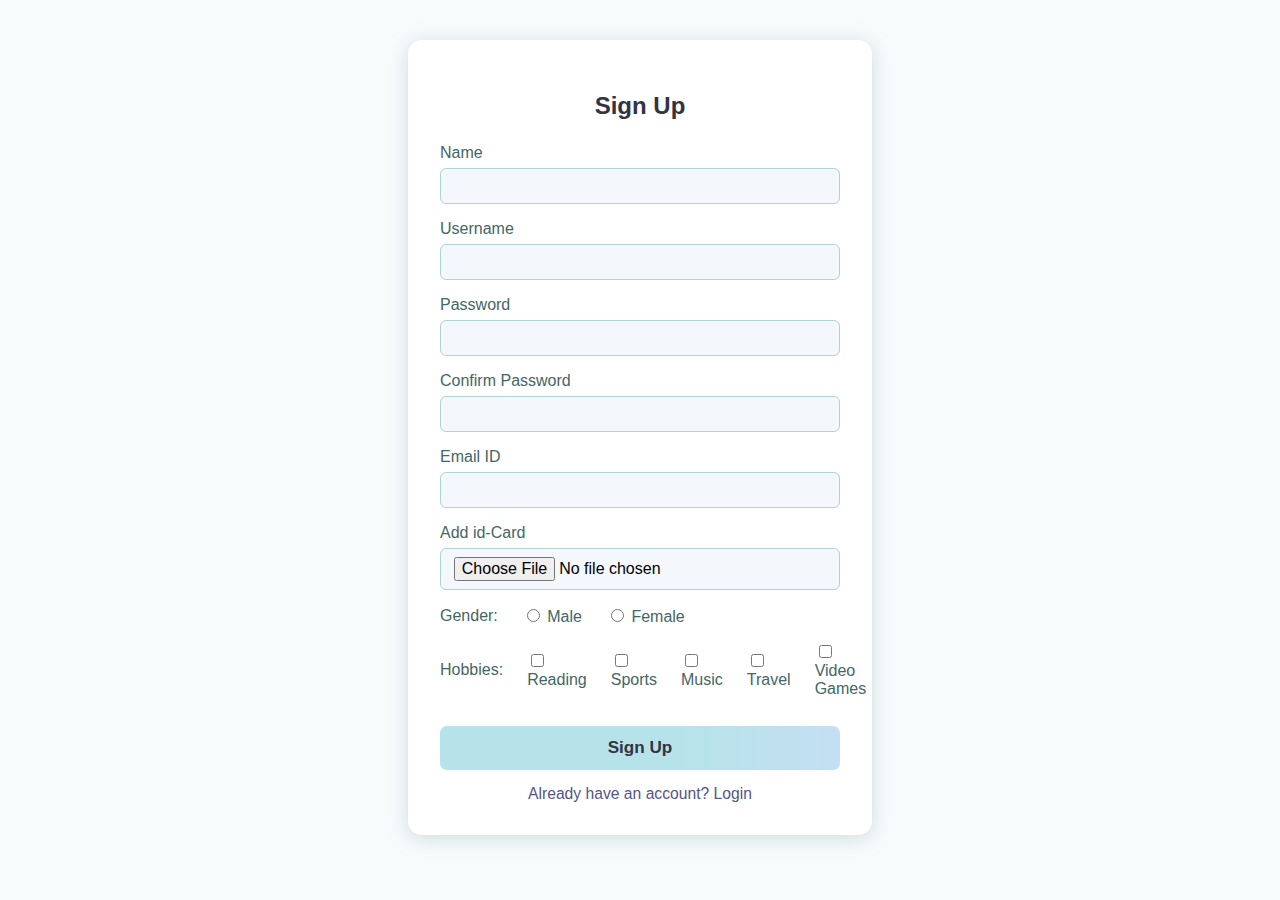
<file: IWP/Login_SignUp Page/index.html>
<!DOCTYPE html>
<html lang="en">
<head>
  <meta charset="UTF-8">
  <title>Sign Up</title>
  <link rel="stylesheet" href="style.css">
</head>
<body>
  <form class="form-container" action="login.html" method="get">
    <h2>Sign Up</h2>
    <div class="input-group">
      <label for="name">Name</label>
      <input type="text" id="name" name="name" required>
    </div>
    <div class="input-group">
      <label for="username">Username</label>
      <input type="text" id="username" name="username" required>
    </div>
    <div class="input-group">
      <label for="password">Password</label>
      <input type="password" id="password" name="password" required>
    </div>
    <div class="input-group">
      <label for="confirmpassword">Confirm Password</label>
      <input type="password" id="confirmpassword" name="confirmpassword" required>
    </div>
    <div class="input-group">
      <label for="email">Email ID</label>
      <input type="email" id="email" name="email" required>
    </div>
    <div class="input-group">
      <label for="aadhaar">Add id-Card</label>
      <input type="file" id="ID-CARD" name="ID-CARD" required>
    </div>
    <div class="input-group gender-group">
      <label>Gender:</label>
      <label><input type="radio" name="gender" value="Male" required> Male</label>
      <label><input type="radio" name="gender" value="Female"> Female</label>
    </div>
    <div class="input-group hobby-group">
      <label>Hobbies:</label>
      <label><input type="checkbox" name="hobbies" value="Reading"> Reading</label>
      <label><input type="checkbox" name="hobbies" value="Sports"> Sports</label>
      <label><input type="checkbox" name="hobbies" value="Music"> Music</label>
      <label><input type="checkbox" name="hobbies" value="Travel"> Travel</label>
      <label><input type="checkbox" name="hobbies" value="Playing Game"> Video Games</label>
    </div>
    <input type="submit" value="Sign Up">
    <a href="login.html">Already have an account? Login</a>
  </form>
</body>
</html>
</file>
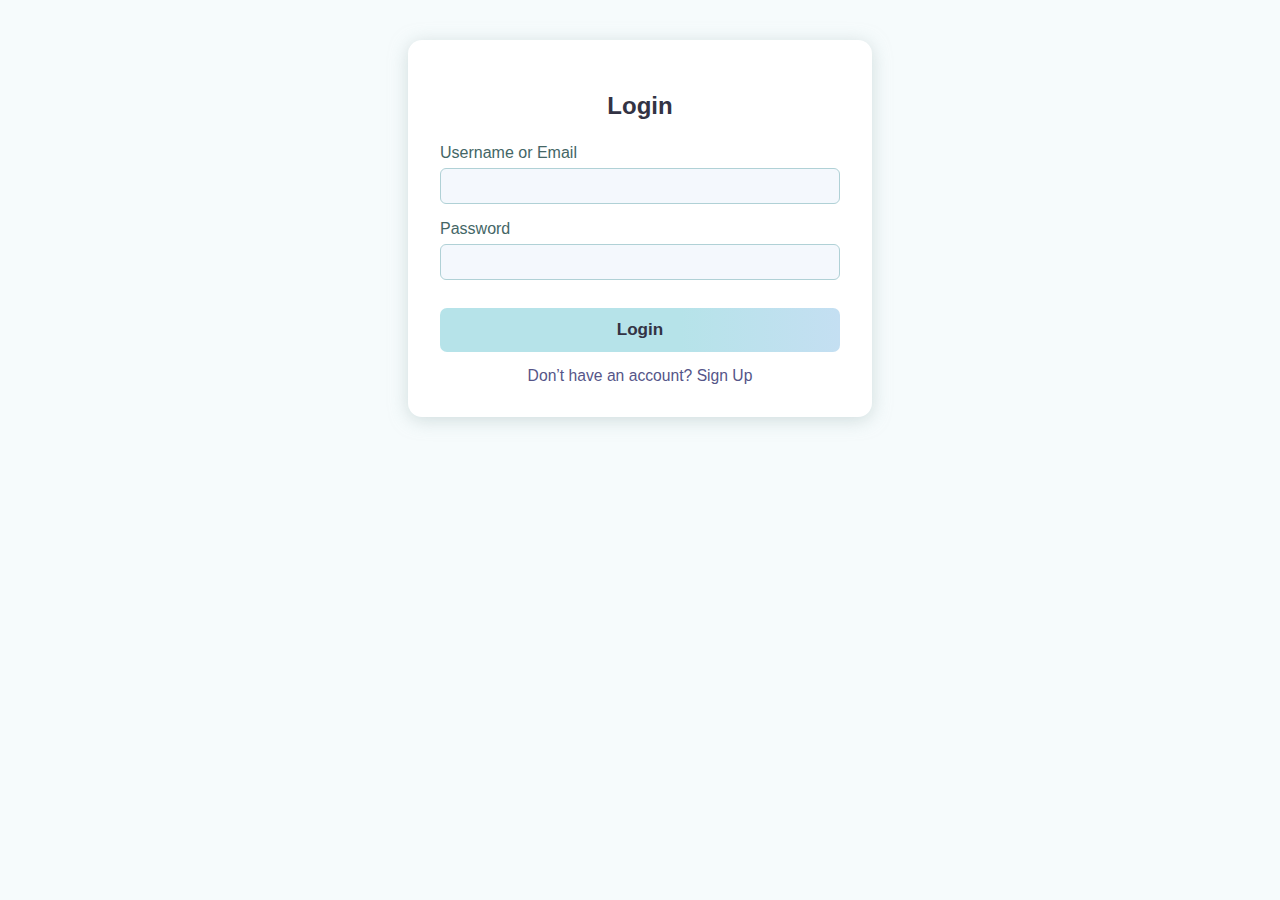
<file: IWP/Login_SignUp Page/login.html>
<!DOCTYPE html>
<html lang="en">
<head>
  <meta charset="UTF-8">
  <title>Login</title>
  <link rel="stylesheet" href="style.css">
</head>
<body>
  <form class="form-container" action="dashboard.html" method="get">
    <h2>Login</h2>
    <div class="input-group">
      <label for="loginid">Username or Email</label>
      <input type="text" id="loginid" name="loginid" required>
    </div>
    <div class="input-group">
      <label for="password">Password</label>
      <input type="password" id="password" name="password" required>
    </div>
    <input type="submit" value="Login">
    <a href="index.html">Don’t have an account? Sign Up</a>
  </form>
</body>
</html>
</file>
<file: IWP/Login_SignUp Page/style.css>
/* style.css */
body {
  font-family: 'Segoe UI', Arial, sans-serif;
  background: #f6fbfc;
  margin: 0;
}
.form-container {
  background: #fff;
  max-width: 400px;
  margin: 40px auto;
  padding: 2em 2em;
  border-radius: 14px;
  box-shadow: 0 3px 18px #b5c8c899;
}
h2 {
  text-align: center;
  color: #334;
  margin-bottom: 1em;
}
.input-group {
  margin-bottom: 1em;
}
.input-group label {
  display: block;
  margin-bottom: 6px;
  font-size: 1em;
  color: #466;
}
.input-group input[type="text"],
.input-group input[type="password"],
.input-group input[type="email"],
.input-group input[type="file"] {
  width: 100%;
  padding: 0.5em 0.8em;
  border-radius: 6px;
  border: 1px solid #b0d1d6;
  font-size: 1em;
  background: #f4f8fd;
  box-sizing: border-box;
}
.gender-group, .hobby-group {
  display: flex;
  gap: 1.5em;
  align-items: center;
}
.gender-group label,
.hobby-group label {
  margin-bottom: 0;
}
input[type="submit"], button {
  background: linear-gradient(90deg,#b6e3e9 60%,#c4dff2 100%);
  border: none;
  color: #334;
  padding: 0.7em 1em;
  border-radius: 7px;
  font-weight: 600;
  cursor: pointer;
  width: 100%;
  font-size: 1.07em;
  margin-top: 0.7em;
  transition: background 0.2s;
}
input[type="submit"]:hover, button:hover {
  background: #91cfcf;
  color: #fff;
}
a {
  display: block;
  text-align: center;
  margin-top: 1em;
  color: #558;
  text-decoration: none;
  font-size: 0.98em;
}
.dashboard {
  background: #fff;
  max-width: 400px;
  margin: 40px auto;
  padding: 2em 2em;
  border-radius: 14px;
  box-shadow: 0 3px 18px #b5c8c899;
}
.dashboard p {
  font-size: 1em;
  color: #357;
  margin: 0.7em 0;
}
.dashboard img {
  max-width: 160px;
  display: block;
  margin: 0.5em 0;
  border-radius: 7px;
  box-shadow: 2px 2px 8px #babec2be;
}
</file>
